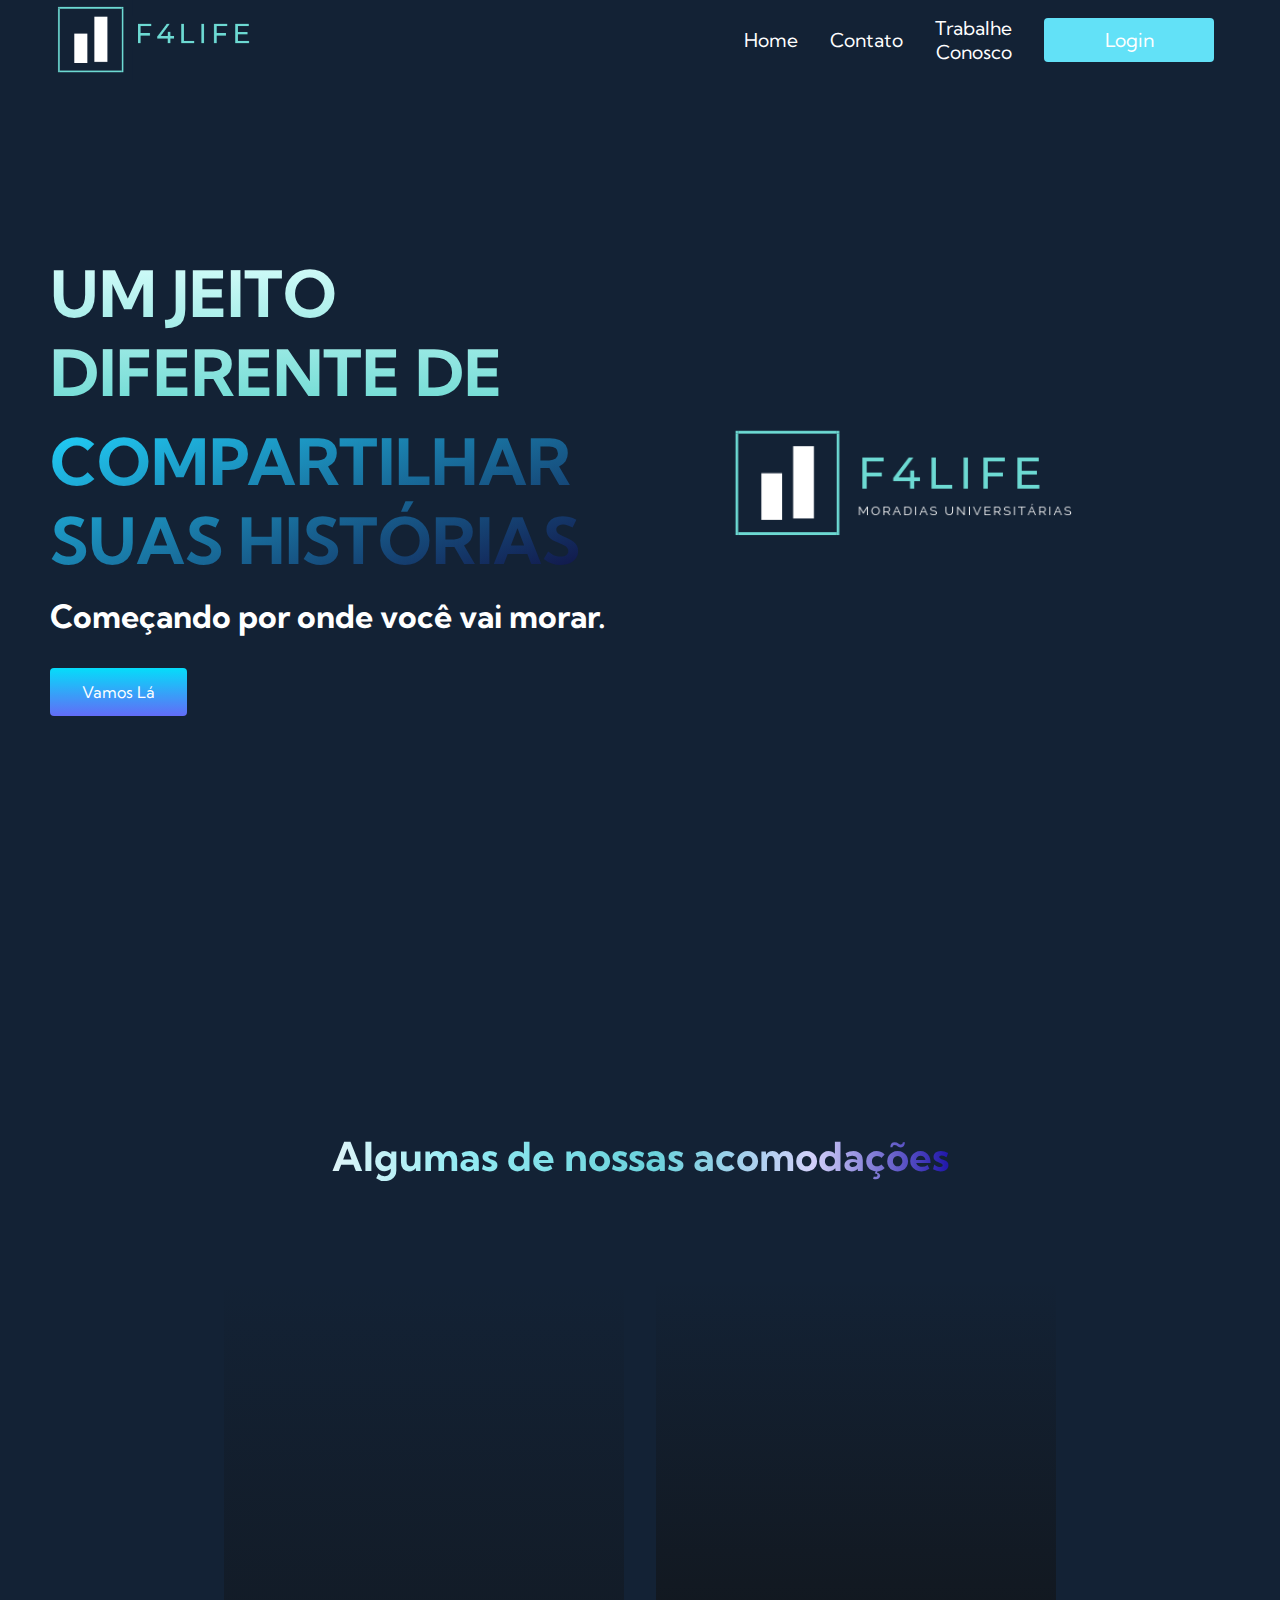
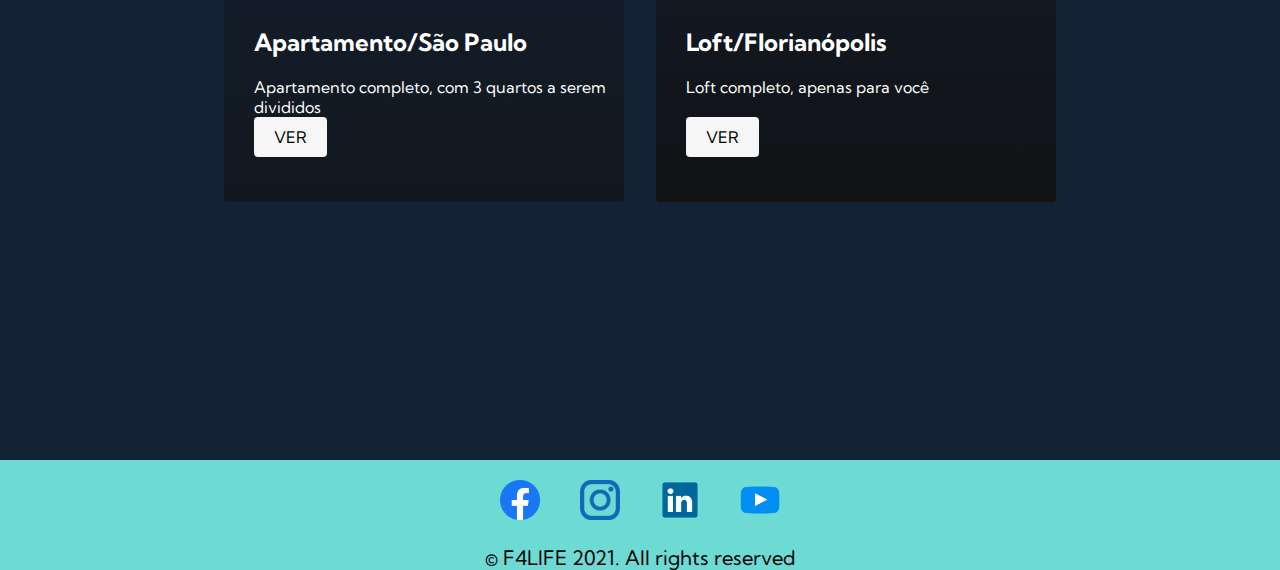
<file: index.html>
<!DOCTYPE html>
<html lang="en">
  <head>
    <meta charset="UTF-8" />
    <meta name="viewport" content="width=device-width, initial-scale=1.0" />
    <title>F4Life</title>
    <link rel="stylesheet" href="./styles.css" />
    <link
      rel="stylesheet"
      href="https://use.fontawesome.com/releases/v5.14.0/css/all.css"
      integrity="sha384-HzLeBuhoNPvSl5KYnjx0BT+WB0QEEqLprO+NBkkk5gbc67FTaL7XIGa2w1L0Xbgc"
      crossorigin="anonymous"/>
    <link
      href="https://fonts.googleapis.com/css2?family=Kumbh+Sans:wght@400;700&display=swap"
      rel="stylesheet"/>
      <link rel="shortcut icon" href="./img/favicon.png" type="image/x-icon">
      <link rel="icon" href="./img/favicon.png" type="image/x-icon">
  </head>
  <body>
    <header>
        <nav class="navbar">
        <div class="navbar-container">
          <img src="./img/logo.png" alt="">
            <div class="navbar__toggle" id="mobile-menu">
            <span class="bar"></span> <span class="bar"></span>
            <span class="bar"></span>
            </div>
            <ul class="navbar-menu">
            <li class="navbar-item">
                <a href="/" class="navbar-links">Home</a>
            </li>
            <li class="navbar-item">
                <a href="./contato.html" target="_blank" class="navbar-links">Contato</a>
            </li>
            <li class="navbar-item">
                <a href="./trabalheconosco.html" target="_blank" class="navbar-links">Trabalhe Conosco</a>
            </li>
            <li class="navbar-btn"><a href="/" class="button">Login</a></li>
            </ul>
        </div>
        </nav>
    </header>
    <main class="main">
      <div class="main__container">
        <div class="main__content">
          <h1>UM JEITO DIFERENTE DE</h1>
          <h2>COMPARTILHAR SUAS HISTÓRIAS</h2>
          <p>Começando por onde você vai morar.</p>
          <button class="main__btn"><a href="#">Vamos Lá</a></button>
        </div>
        <div class="main__img--container">
          <img id="main__img" src="./img/f4life.png" />
        </div>
      </div>
        <div class="services">
        <h1>Algumas de nossas acomodações</h1>
        <div class="services__container">
            <div class="services__card">
            <h2>Apartamento/São Paulo</h2>
            <p>Apartamento completo, com 3 quartos a serem divididos</p>
            <button>VER</button>
            </div>
            <div class="services__card">
            <h2>Loft/Florianópolis</h2>
            <p>Loft completo, apenas para você</p>
            <button>VER</button>
            </div>
        </div>
        </div>
    </main>
    <footer class="footer">
      <div id="redes_sociais">
        <a href="/" target="blank" ><img id="face" src="./img/facebook-13.png" alt="logo facebook"> </a>
        <a href="/" target="blank" ><img id="insta" src="./img/instagram-azul-png.png" alt="logo instagram"> </a>
        <a href="/" target="blank" ><img id="linke" src="./img/logo-linkedin-icon-4096.png" alt="logo inkedin"> </a>
        <a href="/" target="blank" ><img id="youtube" src="./img/youtube.png" alt="logo youtube"> </a>
      </div>
      <p class="p_footer">© F4LIFE 2021. All rights reserved</p>
    </footer>
  </body>
</html>
</file>
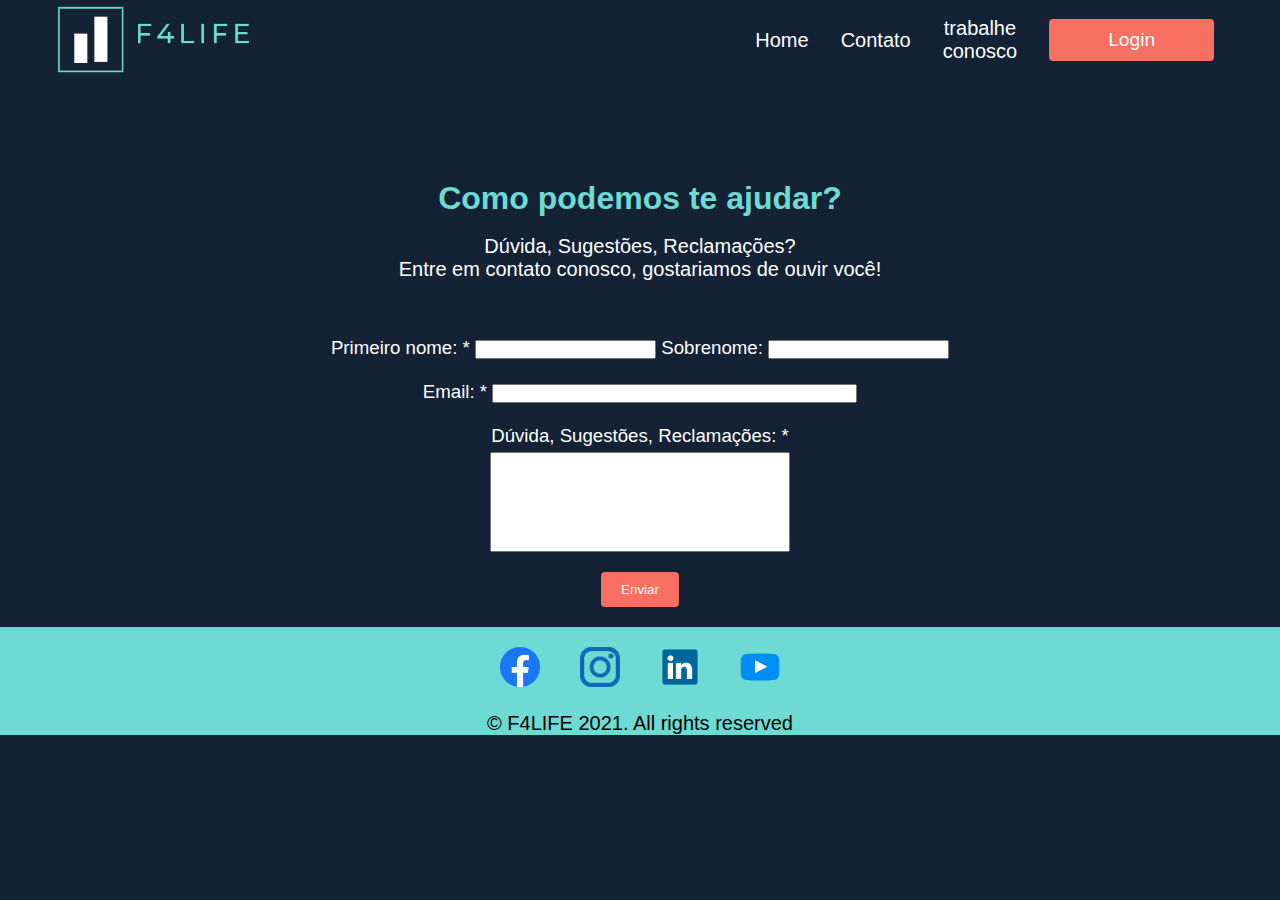
<file: contato.html>
<!DOCTYPE html>
<html lang="en">
<head>
    <meta charset="UTF-8">
    <meta http-equiv="X-UA-Compatible" content="IE=edge">
    <meta name="viewport" content="width=device-width, initial-scale=1.0">
    <link rel="stylesheet" href="secoes.css" />
    <link rel="shortcut icon" href="./img/favicon.png" type="image/x-icon">
      <link rel="icon" href="./img/favicon.png" type="image/x-icon">
    <title>Entre em contato </title>
</head>
<body>
    <nav class="navbar">
        <div class="navcontainer">
          <img id="logo" src="./img/logo.png" alt="logo f4">
          
          <ul class="navmenu">
            <li class="navitem">
              <a href="index.html" ttarget="_blank" class="navlinks">Home</a>
            </li>
            <li class="navitem">
              <a href="/" class="navlinks">Contato</a>
            </li>
            <li class="navitem">
              <a href="./trabalheconosco.html" target="_blank" class="navlinks">trabalhe conosco</a>
            </li>
            <li class="navbtn"><a href="/" class="button">Login</a></li>
          </ul>
        </div>
      </nav>
      
<main>
    <header class=" header">
      <h1>Como podemos te ajudar?</h1>
      <br>
      <p>Dúvida, Sugestões, Reclamações?</p>
      <p>Entre em contato conosco, gostariamos de ouvir você!</p>
    </header>
</main>

<br>
<br>


<form action="#">
  
  <label for="pnome">Primeiro nome: * </label>
  <input type="text" id="pnome" name="pnome" required="required"> 

  <label for="snome">Sobrenome: </label>
  <input type="text" id="snome" name="snome"><br><br>
  
  <label for="email">Email: * </label>
  <input type="email" name="email" id="email" required="required"><br><br>
  
  <label for="sugestao">Dúvida, Sugestões, Reclamações: * </label><br>
  <input type="text" id="sugestao" name="sugestao" required="required"> <br>
  

  <input class="sbtn" type="submit" value="Enviar">


</form>

<footer class="footer">
  <div id="redes_sociais">
    <a href="/" target="blank" ><img id="face" src="./img/facebook-13.png" alt="logo facebook"> </a>
    <a href="/" target="blank" ><img id="insta" src="./img/instagram-azul-png.png" alt="logo instagram"> </a>
    <a href="/" target="blank" ><img id="linke" src="./img/logo-linkedin-icon-4096.png" alt="logo inkedin"> </a>
    <a href="/" target="blank" ><img id="youtube" src="./img/youtube.png" alt="logo youtube"> </a>
  </div>
  <p class="p_footer">© F4LIFE 2021. All rights reserved</p>
</footer>
    
</body>
</html>
</file>
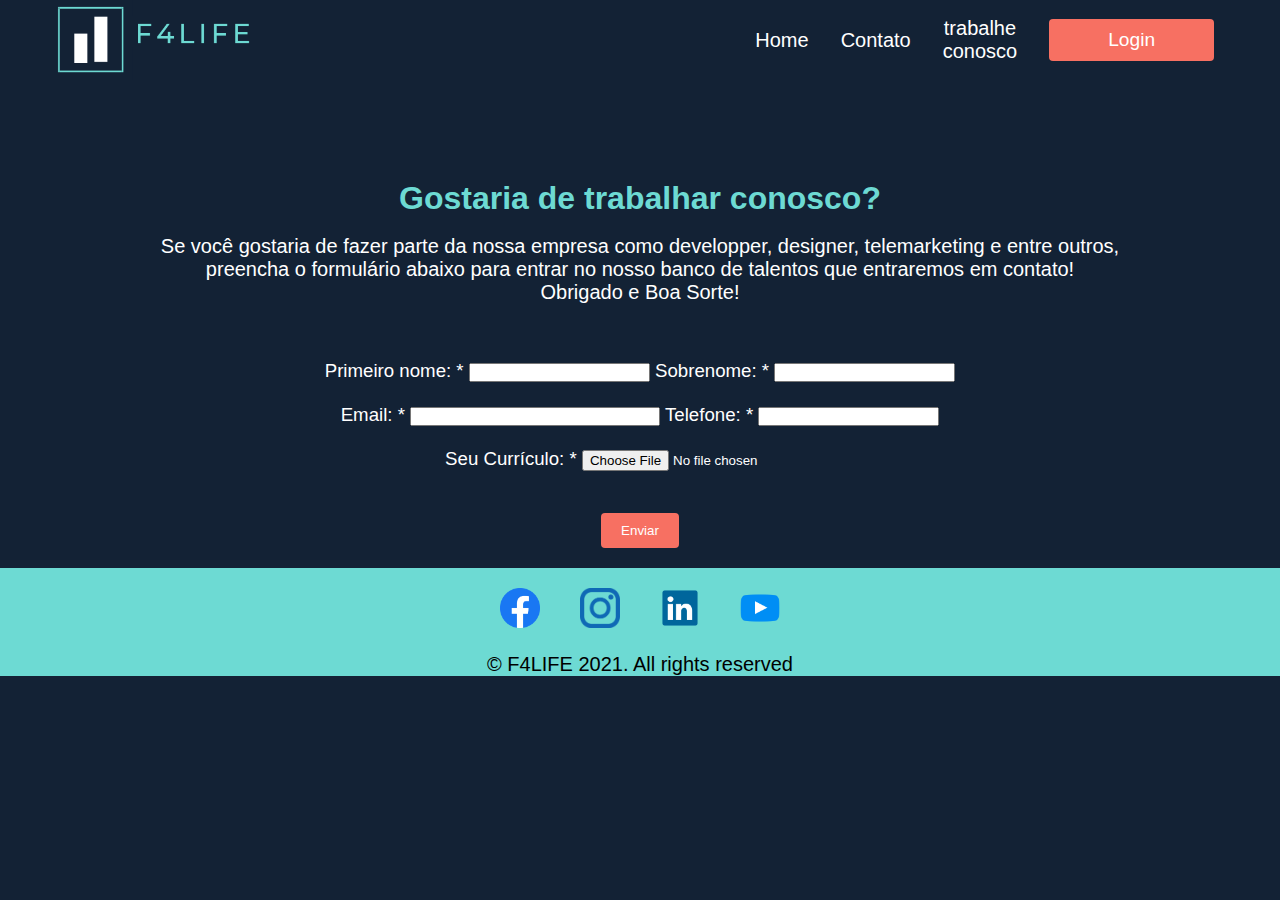
<file: trabalheconosco.html>
<!DOCTYPE html>
<html lang="en">
<head>
    <meta charset="UTF-8">
    <meta http-equiv="X-UA-Compatible" content="IE=edge">
    <meta name="viewport" content="width=device-width, initial-scale=1.0">
    <link rel="stylesheet" href="secoes.css" />
    <link rel="shortcut icon" href="./img/favicon.png" type="image/x-icon">
    <link rel="icon" href="./img/favicon.png" type="image/x-icon">
    <title>Trabalhe Conosco </title>
</head>
<body>
    <nav class="navbar">
        <div class="navcontainer">
          <img id="logo" src="./img/logo.png" alt="logo f4">
          <ul class="navmenu">
            <li class="navitem">
              <a href="index.html" target="_blank" class="navlinks">Home</a>
            </li>
            <li class="navitem">
              <a href="./contato.html" target="_blank" class="navlinks">Contato</a>
            </li>
            <li class="navitem">
              <a href="/"  class="navlinks">trabalhe conosco</a>
            </li>
            <li class="navbtn"><a href="/" class="button">Login</a></li>
          </ul>
        </div>
      </nav>
      
<main>
    <header class="header">
      <h1>Gostaria de trabalhar conosco?</h1>
      <br>
      <p>Se você gostaria de fazer parte da nossa empresa como developper, designer, telemarketing e entre outros,</p>
      <p>preencha o formulário abaixo para entrar no nosso banco de talentos que entraremos em contato!</p>
      <p>Obrigado e Boa Sorte!</p>
    </header>
</main>

<br>
<br>


<form action="#">
  
  <label for="pnome">Primeiro nome: * </label>
  <input type="text" id="pnome" name="pnome" required="required"> 

  <label for="snome">Sobrenome: * </label>
  <input type="text" id="snome" name="snome" required="required"><br><br>
  
  <label for="email">Email: * </label>
  <input type="email" name="email" id="email-vaga" required="required">

  <label for="telefone">Telefone: * </label>
  <input type="tel" id="telefone" name="telefone" required="required"><br><br>
  
  <label for="curriculo">Seu Currículo: * </label>
  <input type="file" id="curriculo" accept="application/pdf, .docx, .doc" required="required"> <br><br>
  
  <input class="sbtn" type="submit" value="Enviar">


</form>

<footer class="footer">
  <div id="redes_sociais">
    <a href="/" target="blank" ><img id="face" src="./img/facebook-13.png" alt="logo facebook"> </a>
    <a href="/" target="blank" ><img id="insta" src="./img/instagram-azul-png.png" alt="logo instagram"> </a>
    <a href="/" target="blank" ><img id="linke" src="./img/logo-linkedin-icon-4096.png" alt="logo inkedin"> </a>
    <a href="/" target="blank" ><img id="youtube" src="./img/youtube.png" alt="logo youtube"> </a>
  </div>
  <p class="p_footer">© F4LIFE 2021. All rights reserved</p>
</footer>
    
</body>
</html>
</file>
<file: styles.css>
* {
  box-sizing: border-box;
  margin: 0;
  padding: 0;
  font-family: "Kumbh Sans", sans-serif;
}

.navbar {
  background: #132235;
  height: 80px;
  display: flex;
  justify-content: center;
  align-items: center;
  font-size: 1.2rem;
  position: sticky;
  top: 0;
  z-index: 999;
}

.navbar-container {
  display: flex;
  justify-content: space-between;
  height: 80px;
  z-index: 1;
  width: 100%;
  max-width: 1300px;
  margin-right: auto;
  margin-left: auto;
  padding-right: 50px;
  padding-left: 50px;
}


.fa-gem {
  margin-right: 0.5rem;
}

.navbar-menu {
  display: flex;
  align-items: center;
  list-style: none;
  text-align: center;
}

.navbar-item {
  height: 80px;
}

.navbar-links {
  color: #fff;
  display: flex;
  align-items: center;
  justify-content: center;
  text-decoration: none;
  padding: 0 1rem;
  height: 100%;
}

.navbar-btn {
  display: flex;
  justify-content: center;
  align-items: center;
  padding: 0 1rem;
  width: 100%;
}

.button {
  display: flex;
  justify-content: center;
  align-items: center;
  text-decoration: none;
  padding: 10px 20px;
  height: 100%;
  width: 100%;
  border: none;
  outline: none;
  border-radius: 4px;
  background: #62e1f7;
  color: #fff;
}

.button:hover {
  background: #4837ff;
  transition: all 0.3s ease;
}

.navbar-links:hover {
  color: #f5f3f3;
  transition: all 0.3s ease;
}

@media screen and (max-width: 960px) {
  .navbar__container {
    display: flex;
    justify-content: space-between;
    height: 80px;
    z-index: 1;
    width: 100%;
    max-width: 1300px;
    padding: 0;
  }

  .navbar__menu {
    display: grid;
    grid-template-columns: auto;
    margin: 0;
    width: 100%;
    position: absolute;
    top: -1000px;
    opacity: 1;
    transition: all 0.5s ease;
    height: 50vh;
    z-index: -1;
  }

  .navbar__menu.active {
    background: #132235;
    top: 100%;
    opacity: 1;
    transition: all 0.5s ease;
    z-index: 99;
    height: 50vh;
    font-size: 1.6rem;
  }

  #navbar__logo {
    padding-left: 25px;
  }

  .navbar__toggle .bar {
    width: 25px;
    height: 3px;
    margin: 5px auto;
    transition: all 0.3s ease-in-out;
    background: #fff;
  }

  .navbar__item {
    width: 100%;
  }

  .navbar__links {
    text-align: center;
    padding: 2rem;
    width: 100%;
    display: table;
  }

  .navbar__btn {
    padding-bottom: 2rem;
  }

  .button {
    display: flex;
    justify-content: center;
    align-items: center;
    width: 80%;
    height: 80px;
    margin: 0;
  }

  #mobile-menu {
    position: absolute;
    top: 20%;
    right: 5%;
    transform: translate(5%, 20%);
  }

  .navbar__toggle .bar {
    display: block;
    cursor: pointer;
  }

  #mobile-menu.is-active .bar:nth-child(2) {
    opacity: 0;
  }

  #mobile-menu.is-active .bar:nth-child(1) {
    transform: translateY(8px) rotate(45deg);
  }

  #mobile-menu.is-active .bar:nth-child(3) {
    transform: translateY(-8px) rotate(-45deg);
  }
}

/* Principal conteúdo do  CSS */
.main {
  background-color: #132235;
}

.main__container {
  display: grid;
  grid-template-columns: 1fr 1fr;
  align-items: center;
  justify-self: center;
  margin: 0 auto;
  height: 90vh;
  background-color: #132235;
  z-index: 1;
  width: 100%;
  max-width: 1300px;
  padding-right: 50px;
  padding-left: 50px;
}

.main__content {
  color: #fff;
  width: 100%;
}

.main__content h1 {
  font-size: 4rem;
  background-color: #faf4f3;
  background-image: linear-gradient(to top, #6DDAD3 0%, #d7fdfb 100%);
  background-size: 100%;
  -webkit-background-clip: text;
  -moz-background-clip: text;
  -webkit-text-fill-color: transparent;
  -moz-text-fill-color: transparent;
}

.main__content h2 {
  font-size: 4rem;
  margin-top: 10px;
  background-image: linear-gradient(-20deg, #100438 0%, #21d4fd 100%);
  background-size: 100%;
  -webkit-background-clip: text;
  -moz-background-clip: text;
  -webkit-text-fill-color: transparent;
  -moz-text-fill-color: transparent;
}

.main__content p {
  margin-top: 1rem;
  font-size: 2rem;
  font-weight: 700;
}

.main__btn {
  font-size: 1rem;
  background-image: linear-gradient(to top, #626cf7 0%, #05ddfa 100%);
  padding: 14px 32px;
  border: none;
  border-radius: 4px;
  color: #fff;
  margin-top: 2rem;
  cursor: pointer;
  position: relative;
  transition: all 0.35s;
  outline: none;
}

.main__btn a {
  position: relative;
  z-index: 2;
  color: #fff;
  text-decoration: none;
}

.main__btn:after {
  position: absolute;
  content: "";
  top: 0;
  left: 0;
  width: 0;
  height: 100%;
  background: #0c0558;
  transition: all 0.35s;
  border-radius: 4px;
}

.main__btn:hover {
  color: #fff;
}

.main__btn:hover:after {
  width: 100%;
}

.main__img--container {
  text-align: center;
}

#main__img {
  height: 80%;
  width: 80%;
}

/* Seção dos Services */
.services {
  background: #132235;
  display: flex;
  flex-direction: column;
  justify-content: center;
  align-items: center;
  height: 130vh;
}

.services h1 {

  background-image: linear-gradient(
    to right,
    #ffffff 0%,
    #dff4f8 0%,
    #93ebf3 21%,
    #6ad2db 52%,
    #d2d0fa 78%,
    #2016aa 100%
  );
  background-size: 100%;
  -webkit-background-clip: text;
  -moz-background-clip: text;
  -webkit-text-fill-color: transparent;
  -moz-text-fill-color: transparent;
  margin-bottom: 5rem;
  font-size: 2.5rem;
}

.services__container {
  display: flex;
  justify-content: center;
  flex-wrap: wrap;
}

.services__card {
  margin: 1rem;
  height: 525px;
  width: 400px;
  border-radius: 4px;
  background-image: linear-gradient(
      to bottom,
      rgba(0, 0, 0, 0) 0%,
      rgba(17, 17, 17, 0.6) 100%
    );
  background-size: cover;
  position: relative;
  color: #fff;
}

.services__card:before {
  opacity: 0.2;
}

.services__card:nth-child(2) {
  background-image: linear-gradient(
      to bottom,
      rgba(0, 0, 0, 0) 0%,
      rgba(17, 17, 17, 0.9) 100%
    );
    
}

.services__card h2 {
  position: absolute;
  top: 350px;
  left: 30px;
}

.services__card p {
  position: absolute;
  top: 400px;
  left: 30px;
}

.services__card button {
  color: black;
  padding: 10px 20px;
  border: none;
  outline: none;
  border-radius: 4px;
  background: #f6f6f6;
  position: absolute;
  top: 440px;
  left: 30px;
  font-size: 1rem;
  
}

.services__card button:hover {
  cursor: pointer;
}

.services__card:hover {
  transform: scale(1.075);
  transition: 0.2s ease-in;
  cursor: pointer;
}

.footer{
  background-color: #6DDAD3;
  height: auto;
  max-width: auto;
  display: flex;
  flex-direction:column ;
  align-items: center;
  font-size: 20px;
  
}
#redes_sociais{
    display: flex;
    justify-content: center;
}
#insta, #face,#linke,#youtube{
  width: 80px;
  padding: 20px;
}
</file>
<file: secoes.css>
* {
  box-sizing: border-box;
  margin: 0;
  padding: 0;
  font-family: "Kumbh Sans", sans-serif;
}

body{
    background-color: #132235;
}
  
  .navbar {
    background: #132235;
    height: 80px;
    display: flex;
    justify-content: center;
    align-items: center;
    font-size: 1.2rem;
      
  }

  #navlogo {
    display: flex;
    justify-content: space-between;
    padding: 10px;
    
    }
  
  .navcontainer {
    display: flex;
    justify-content: space-between;
    height: 80px;
    width: 100%;
    max-width: 1300px;
    margin-right: auto;
    margin-left: auto;
    padding-right: 50px;
    padding-left: 50px;
  }
  
  .fa-gem {
    margin-right: 1rem;
  }
  
  .navmenu {
    display: flex;
    align-items: center;
    list-style: none;
    text-align: center;
  }
  
  .navitem {
    height: 80px;
  }
  
  .navlinks {
    color: #fff;
    display: flex;
    align-items: center;
    justify-content: center;
    text-decoration: none;
    padding: 0 1rem;
    height: 100%;
    font-size: 20px;
  }
  
  .navbtn {
    display: flex;
    justify-content: center;
    align-items: center;
    padding: 0 1rem;
    width: 100%;
  }
  
  .button {
    display: flex;
    justify-content: center;
    align-items: center;
    text-decoration: none;
    padding: 10px 20px;
    height: 100%;
    width: 100%;
    border: none;
    outline: none;
    border-radius: 4px;
    background: #f77062;
    color: #fff;
  }
  
  .button:hover {
    background: #6DDAD3;
    transition: all 0.3s ease;
  }
  
  .navlinks:hover {
    color: #6DDAD3;
    transition: all 0.3s ease;
  }

h1{
  color: #6DDAD3;
  display: flex;
  justify-content: center;
  align-items: center;
  margin-top: 100px;
}
.header>p{
  font-size: 15pt;
  color: #fff;
  display: flex;
  justify-content: center;
  align-items: center;
}

form{
  font-size: 14pt;
  color: #fff;
  text-align: center;
  margin-top: 20px;
  
}

.sbtn{
  background: #f77062;
  color: #fff;
  padding: 10px 20px;
  border: none;
  outline: none;
  border-radius: 4px;
  margin: 20px;
  
}

.sbtn:hover {
  background: #6DDAD3;
  transition: all 0.3s ease;
}

#email {
  width : 365px;
}

#sugestao {
    margin-top: 5px;
    font-size: 18pt;
    height: 100px;
    width : 300px;
}

#email-vaga {
  width : 250px;
}

@media screen and (max-device-width : 960px) {
    body {
      text-align: center;
      padding: 1rem;
      width: 100%;
      display: table-cell;
    }
    
}

.footer{
  background-color: #6DDAD3;
  height: auto;
  display: flex;
  flex-direction:column ;
  align-items: center;
  font-size: 20px;
  color: black;
  
}
#redes_sociais{
    display: flex;
    justify-content: center;
}
#insta, #face,#linke,#youtube{
  width: 80px;
  padding: 20px;
}
</file>
